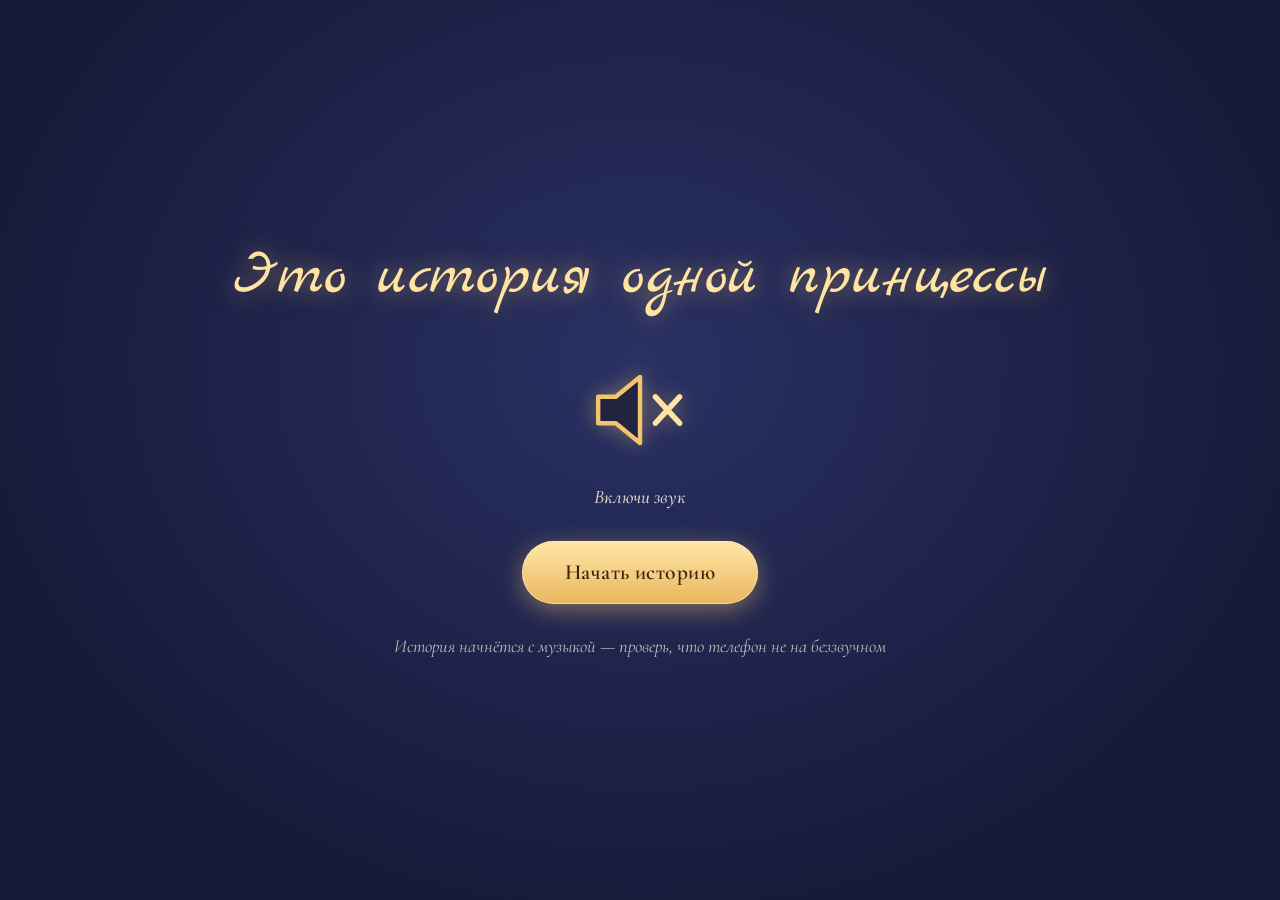
<file: index.html>
<!doctype html>
<html lang="ru">
<head>
  <meta charset="utf-8">
  <meta name="viewport" content="width=device-width, initial-scale=1, viewport-fit=cover">
  <meta name="theme-color" content="#171a3a">
  <title>Это история одной принцессы</title>
  <!-- Главная страница: сразу открывает вступление, после него — книга.
       Прежняя главная (слайд-шоу) лежит в versions/sait_soedinenie_2026-11-24/index.html -->
  <meta http-equiv="refresh" content="0; url=vstuplenie.html?v=20261124202948">
  <script>location.replace('vstuplenie.html?v=20261124202948');</script>
  <style>html,body{margin:0;height:100%;background:#171a3a}</style>
</head>
<body></body>
</html>
</file>
<file: css/povorot.css>
/* Вступление-видео и заставка «переверни телефон». Цвета и шрифты — как в intro.css. */
:root {
  --night: #171a3a;
  --night-deep: #0e0d24;
  --evening: #2b3a67;
  --gold: #f2c46d;
  --gold-soft: #ffe3a3;
  --cream: #fbf3e2;
  --serif: "Cormorant Garamond", Georgia, serif;
  --script: "Marck Script", "Cormorant Garamond", cursive;
  --fade: .9s;
}

* { box-sizing: border-box; margin: 0; }
html, body { height: 100%; background: var(--night-deep); overflow: hidden; }
body { color: var(--cream); font-family: var(--serif); -webkit-tap-highlight-color: transparent; }
[hidden] { display: none !important; }

/* ---------- кино: видео 16:9 целиком ---------- */
.cinema {
  position: fixed; inset: 0; width: 100vw; height: 100svh; overflow: hidden;
  background: radial-gradient(ellipse at 50% 50%, #1c1d44 0%, var(--night-deep) 75%);
}
.intro-video {
  position: absolute; inset: 0; width: 100%; height: 100%;
  object-fit: contain;            /* пропорции 16:9: без растяжения и без обрезки */
  background: transparent; display: block;
  opacity: 0; transition: opacity 1.2s ease;
}
.intro-video.is-on { opacity: 1; }

/* ---------- стартовый экран ---------- */
.start {
  position: absolute; inset: 0; z-index: 2; display: flex; flex-direction: column;
  align-items: center; justify-content: center; gap: 3.5svh; padding: 0 8vw; text-align: center;
  background: radial-gradient(ellipse at 50% 40%, rgba(43, 51, 102, .92) 0%, rgba(23, 26, 58, .96) 75%);
  transition: opacity var(--fade) ease;
}
.start.is-leaving { opacity: 0; pointer-events: none; }
.start-title {
  font-family: var(--script); font-size: clamp(2.2rem, 7vmin, 4.4rem); line-height: 1.1;
  color: var(--gold-soft); text-shadow: 0 0 24px rgba(242, 196, 109, .55);
}
.start-hint { font-size: clamp(.95rem, 3vmin, 1.15rem); opacity: .72; font-style: italic; }

/* анимация перед стартом: телефон ложится горизонтально → звук включается (цикл 5 с) */
.steps { display: flex; gap: clamp(28px, 9vmin, 90px); align-items: flex-start; justify-content: center; animation: rise 1.2s .2s ease both; }
.step { display: flex; flex-direction: column; align-items: center; gap: 1.2svh; }
.st-ico {
  width: clamp(64px, 19vmin, 132px); height: auto; overflow: visible;
  filter: drop-shadow(0 0 10px rgba(242, 196, 109, .45));
}
.step-text { font-style: italic; font-weight: 500; font-size: clamp(.95rem, 3.2vmin, 1.2rem); color: var(--cream); opacity: .85; max-width: 11em; line-height: 1.2; }
.st-phone-body { transform-box: view-box; transform-origin: 60px 60px; animation: lay 5s cubic-bezier(.65, 0, .35, 1) infinite; }
@keyframes lay {
  0%, 12% { transform: rotate(0deg); }
  32%, 88% { transform: rotate(-90deg); }
  100% { transform: rotate(0deg); }
}
.st-arc { fill: none; stroke: var(--gold-soft); stroke-width: 4; stroke-linecap: round; stroke-linejoin: round; animation: arcShow 5s ease-in-out infinite; }
@keyframes arcShow { 0%, 4% { opacity: 0; } 10%, 28% { opacity: .9; } 38%, 100% { opacity: 0; } }
.spk { fill: rgba(23, 26, 58, .85); stroke: var(--gold); stroke-width: 4; stroke-linejoin: round; }
.mute { fill: none; stroke: var(--gold-soft); stroke-width: 5; stroke-linecap: round; animation: muteOff 5s ease infinite; }
@keyframes muteOff { 0%, 36% { opacity: .9; } 42%, 92% { opacity: 0; } 100% { opacity: .9; } }
.wave { fill: none; stroke: var(--gold-soft); stroke-width: 5; stroke-linecap: round; opacity: 0; }
.w1 { animation: wave1 5s ease infinite; }
.w2 { animation: wave2 5s ease infinite; }
.w3 { animation: wave3 5s ease infinite; }
@keyframes wave1 { 0%, 42% { opacity: 0; } 47%, 90% { opacity: 1; } 96%, 100% { opacity: 0; } }
@keyframes wave2 { 0%, 50% { opacity: 0; } 55%, 90% { opacity: .85; } 96%, 100% { opacity: 0; } }
@keyframes wave3 { 0%, 58% { opacity: 0; } 63%, 90% { opacity: .7; } 96%, 100% { opacity: 0; } }
/* на компьютере (есть мышь) поворачивать нечего — остаётся только «включи звук» */
@media (hover: hover) and (pointer: fine) { .step-phone { display: none; } }
/* низкий экран горизонтального телефона — всё чуть плотнее */
@media (max-height: 430px) {
  .start { gap: 2.6svh; }
  .start-title { font-size: clamp(1.8rem, 8vmin, 2.6rem); }
}

.btn {
  font: 600 clamp(1.1rem, 3.6vmin, 1.35rem) var(--serif); letter-spacing: .02em;
  padding: .85em 2em; border-radius: 999px; border: 0; cursor: pointer; min-height: 48px;
}
.btn-gold {
  color: #3a2410; background: linear-gradient(180deg, #ffe7a8, #e9b65c);
  box-shadow: 0 0 0 1px rgba(255, 240, 200, .6) inset, 0 6px 24px rgba(242, 196, 109, .45);
  animation: btnGlow 2.8s ease-in-out infinite;
}
.btn-gold:active { transform: scale(.97); }
@keyframes btnGlow {
  50% { box-shadow: 0 0 0 1px rgba(255, 240, 200, .7) inset, 0 6px 34px rgba(242, 196, 109, .75); }
}

.replay {
  position: absolute; left: 50%; bottom: max(18px, env(safe-area-inset-bottom)); transform: translateX(-50%);
  z-index: 2; background: rgba(20, 22, 52, .55); border: 1px solid rgba(255, 236, 190, .35);
  border-radius: 999px; padding: 0 20px; min-height: 44px; cursor: pointer;
  font: italic 500 clamp(1rem, 3vmin, 1.15rem) var(--serif); color: var(--gold-soft);
  /* без backdrop-filter: в Safari на iPhone размытие поверх видео может ломать его отрисовку */
  animation: appear 1.2s ease both;
}
@keyframes appear { from { opacity: 0; } }

/* затемнение при переходе в книгу */
.leave {
  position: fixed; inset: 0; z-index: 20; background: #0b0a1c;
  opacity: 0; pointer-events: none; transition: opacity .8s ease;
}
.leave.is-on { opacity: 1; pointer-events: auto; }
/* книга поверх вступления — во весь экран */
.book-frame {
  position: fixed; inset: 0; width: 100%; height: 100%; border: 0; z-index: 30; display: block;
  background: #0b0a1f; opacity: 0; transition: opacity .7s ease;
}
.book-frame.is-on { opacity: 1; }

.ui {
  position: absolute; top: max(12px, env(safe-area-inset-top)); right: max(12px, env(safe-area-inset-right));
  z-index: 3;
}
.icon-btn {
  width: 44px; height: 44px; border-radius: 999px; cursor: pointer; display: grid; place-items: center;
  border: 1px solid rgba(255, 236, 190, .35); background: rgba(20, 22, 52, .45);
  /* без backdrop-filter: в Safari на iPhone размытие поверх видео может ломать его отрисовку */
  animation: appear 1s ease both;
}
.icon-btn svg { width: 22px; height: 22px; }
.icon-btn .note { fill: var(--gold-soft); }
.icon-btn .slash { stroke: var(--gold-soft); stroke-width: 2; stroke-linecap: round; }
.icon-btn[aria-pressed="true"] .slash { display: none; }

/* ---------- заставка «переверни телефон» ---------- */
.rotate {
  position: fixed; inset: 0; z-index: 10; overflow: hidden;
  display: grid; place-items: center; padding: 8vh 9vw; text-align: center;
  background:
    radial-gradient(ellipse at 50% 38%, #2f3a72 0%, #1d2050 45%, var(--night-deep) 100%);
  /* по умолчанию скрыта: телефон уже горизонтально, планшет или компьютер */
  opacity: 0; visibility: hidden; pointer-events: none;
  transition: opacity var(--fade) ease, visibility 0s linear var(--fade);
}
.rotate .fx { position: absolute; inset: 0; width: 100%; height: 100%; pointer-events: none; }
.rotate-glow {
  position: absolute; left: 50%; top: 38%; width: 120vmin; aspect-ratio: 1; transform: translate(-50%, -50%);
  border-radius: 50%; pointer-events: none;
  background: radial-gradient(circle, rgba(242, 196, 109, .22) 0%, rgba(242, 196, 109, .06) 35%, transparent 65%);
  animation: breathe 5s ease-in-out infinite;
}
@keyframes breathe { 50% { opacity: .6; transform: translate(-50%, -50%) scale(1.06); } }

.rotate-body { position: relative; display: flex; flex-direction: column; align-items: center; gap: 4.5vh; }
.phone-wrap { position: relative; width: min(42vw, 190px); aspect-ratio: 1; display: grid; place-items: center; }
.phone {
  width: 46%; overflow: visible;
  filter: drop-shadow(0 0 10px rgba(242, 196, 109, .55)) drop-shadow(0 0 28px rgba(242, 196, 109, .25));
  animation: turn 4.2s cubic-bezier(.65, 0, .35, 1) infinite;
}
.phone-body { fill: rgba(23, 26, 58, .85); stroke: var(--gold); stroke-width: 2.4; }
.phone-ear { fill: var(--gold); opacity: .7; }
.phone-star { fill: var(--gold-soft); }
.phone-light { animation: twinkle 2.1s ease-in-out infinite; }
@keyframes twinkle { 50% { opacity: .45; } }
@keyframes turn {
  0%, 20% { transform: rotate(0deg); }
  45%, 78% { transform: rotate(-90deg); }
  100% { transform: rotate(0deg); }
}
.phone-arrow {
  position: absolute; inset: 0; width: 100%; height: 100%; overflow: visible;
  fill: none; stroke: var(--gold-soft); stroke-width: 3; stroke-linecap: round; stroke-linejoin: round;
  transform: scaleX(-1);           /* дуга против часовой стрелки, как поворот телефона */
  animation: arrow 4.2s ease-in-out infinite;
}
@keyframes arrow {
  0%, 6% { opacity: 0; }
  16%, 42% { opacity: .85; }
  56%, 100% { opacity: 0; }
}
.rotate-title {
  font-family: var(--script); font-weight: 400;
  font-size: clamp(1.9rem, 8.4vw, 2.6rem); line-height: 1.2;
  color: var(--gold-soft); text-shadow: 0 0 22px rgba(242, 196, 109, .55);
  max-width: 15em; animation: rise 1.4s .2s ease both;
}
.rotate-note {
  font-style: italic; font-weight: 500; font-size: clamp(1.05rem, 4.4vw, 1.25rem);
  color: var(--cream); opacity: .75; animation: rise 1.4s .7s ease both;
}
@keyframes rise { from { opacity: 0; transform: translateY(10px); } }

/* Телефон в вертикальном положении: сенсорный экран, без мыши, узкий.
   Планшеты (шире 600 px) и компьютеры сюда не попадают. То же условие проверяет povorot.js. */
@media (orientation: portrait) and (hover: none) and (pointer: coarse) and (max-width: 600px) {
  .rotate {
    opacity: 1; visibility: visible; pointer-events: auto;
    transition: opacity var(--fade) ease, visibility 0s;
  }
}

@media (prefers-reduced-motion: reduce) {
  .phone { animation: none; transform: rotate(-90deg); }
  .phone-arrow, .rotate-glow, .btn-gold { animation: none; }
  .st-phone-body { animation: none; transform: rotate(-90deg); }
  .st-arc, .mute { animation: none; opacity: 0; }
  .wave { animation: none; opacity: .85; }
  .rotate .fx { display: none; }
}
</file>
